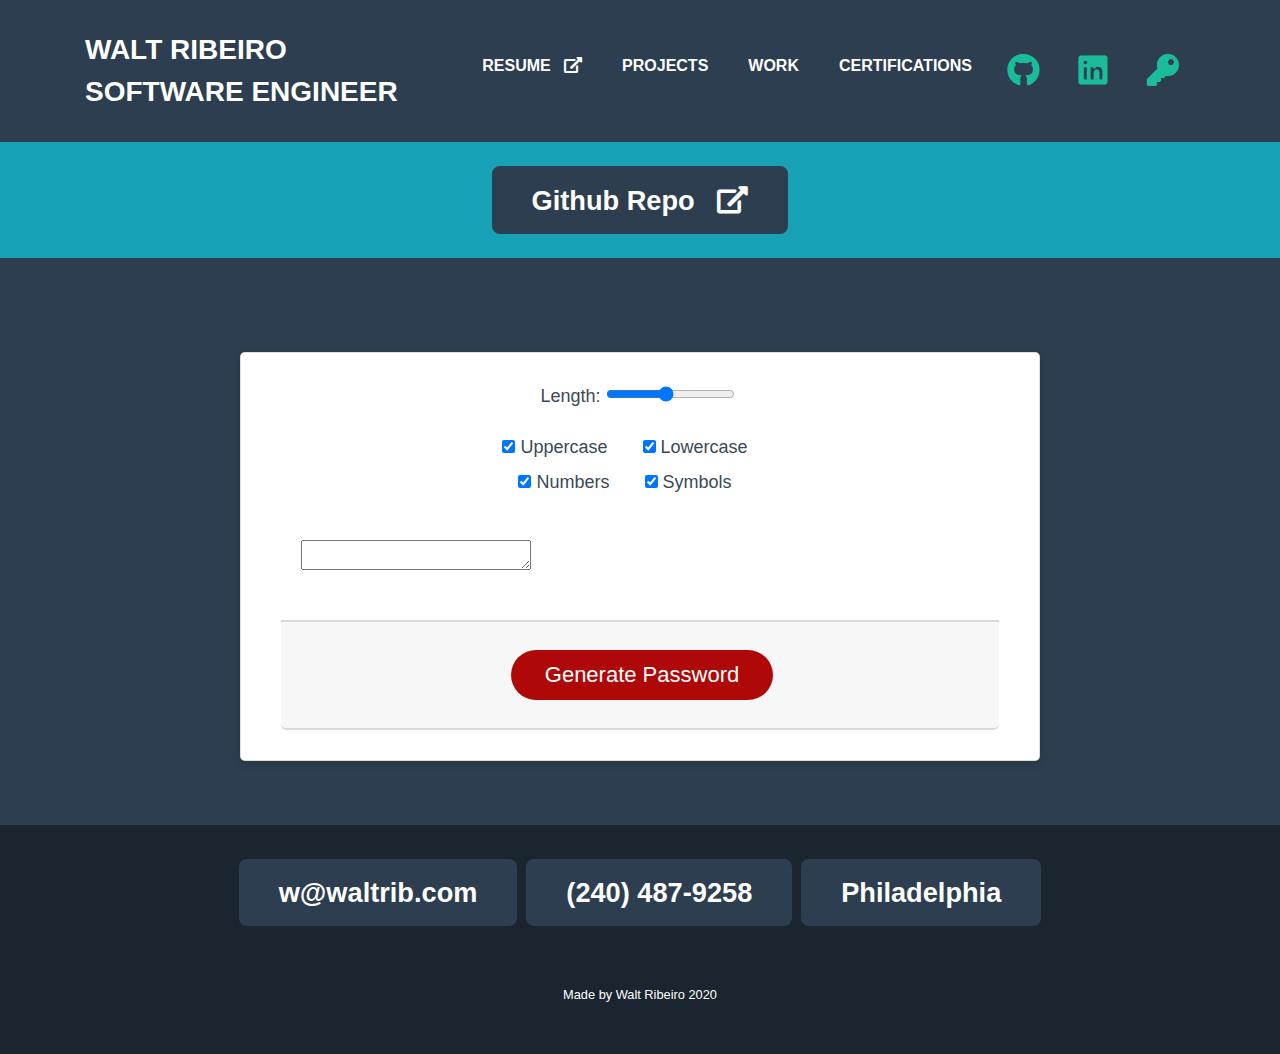
<file: index.html>
<!DOCTYPE html>
<html lang="en">
  <head>
    <meta charset="utf-8" />
    <meta
      name="viewport"
      content="width=device-width, initial-scale=1, shrink-to-fit=no"/>
    <meta name="description" content="" />
    <meta name="author" content="" />
    <meta name="format-detection" content="telephone=no">
    <title>Walt Ribeiro's Resume</title>

    <link href="css/reset.css" rel="stylesheet" type="text/css" />
    
    <link
      href="vendor/fontawesome-free/css/all.min.css"
      rel="stylesheet"
      type="text/css"/>

    <link href="css/freelancer.css" rel="stylesheet"/>

    <link rel="stylesheet" href="css/style.css">

  </head>

  <body id="page-top">
  
<!-- Navigation -->

    <nav
      class="navbar navbar-expand-lg bg-secondary text-uppercase fixed-top"
      id="mainNav"
    >
      <div class="container">
        <a
        class="navbar-brand js-scroll-trigger"
        href="http://waltrib.com"
        >
        Walt Ribeiro
        <br>
        Software Engineer
        </a>
        <button
        class="navbar-toggler navbar-toggler-right font-weight-bold bg-primary text-white rounded"
        type="button"
        data-toggle="collapse"
        data-target="#navbarResponsive"
        aria-controls="navbarResponsive"
        aria-expanded="false"
        aria-label="Toggle navigation"
        >

          <i class="fas fa-bars"></i>
        </button>
        <div class="collapse navbar-collapse" id="navbarResponsive">
          <ul class="navbar-nav ml-auto">

            <li class="nav-item mx-0 mx-lg-1">
              <a
              target="_blank" class="nav-link py-3 px-0 px-lg-3 rounded js-scroll-trigger"
              href="https://waltribeiro.github.io/img/portfolio/walt-ribeiro-resume-site.pdf">
              Resume &nbsp;
              <i class="fas fa-external-link-alt" style="color:white"></i>
              <a>
            </li>       
            
            <li class="nav-item mx-0 mx-lg-1">
              <a
              class="nav-link py-3 px-0 px-lg-3 rounded js-scroll-trigger"
              href="http://waltrib.com/#projects">
              Projects
              </a>
            </li>

            <li class="nav-item mx-0 mx-lg-1">
              <a
              class="nav-link py-3 px-0 px-lg-3 rounded js-scroll-trigger"
              href="http://waltrib.com/#work">
              Work
              </a>
            </li>
          
            <li class="nav-item mx-0 mx-lg-1">
              <a
              class="nav-link py-3 px-0 px-lg-3 rounded js-scroll-trigger"
              href="http://waltrib.com/#certifications">
              Certifications
              </a>
            </li>

            <li class="list-inline-item">
              <a
              class="nav-link py-3 px-0 px-lg-3 rounded js-scroll-trigger"
              target="_blank"
              href="http://git.waltrib.com">
              <i class="fab fa-github fa-2x mr-0"></i>
              </a>
            </li>

            <li class="list-inline-item">
              <a
              class="nav-link py-3 px-0 px-lg-3 rounded js-scroll-trigger"
              target="_blank"
              href="http://linkedin.waltrib.com">
              <i class="fab fa-linkedin fa-2x mr-0"></i>
              </a>
            </li>

            <li class="list-inline-item">
              <a
              class="nav-link py-3 px-0 px-lg-3 rounded js-scroll-trigger"
              onclick="checkPass()"
              href="#"
            >
                <i class="fas fa-key fa-2x mr-0"></i>
              </a>
            </li>
          
          </ul>
        </div>
      </div>
    </nav>

<!-- Masthead -->

    <header class="masthead bg-info text-white text-center" id="contact">
    <div class="container d-flex align-items-center flex-column">

<!-- Masthead Heading -->

    <h2 class="masthead-heading mb-0" style="padding-top:20px">


      <a href="https://github.com/waltribeiro/password-generator" target="_blank">
        <span
        class="badge badge-secondary"
        style="text-decoration:none;
        margin-top:10px;
        margin-bottom:8px;
        padding-top:20px;
        padding-right:40px;
        padding-bottom:20px;
        padding-left:40px"
        >
        Github Repo &nbsp; <i class="fas fa-external-link-alt" style="color:white"></i>
        </span>
      </a>

    </h2>

<!-- Masthead Subheading -->
<!-- <p class="masthead-subheading font-weight-light mb-0">w@waltrib.com &bull; 240-487-9258</p> -->

  </div>
</header>





<!--------------------- NEW CODE STARTS HERE -------------------->
<!--------------------- NEW CODE STARTS HERE -------------------->

<section class="page-section bg-secondary text-white mb-0" id="projects">
  <div class="container">   

<!------------ About Section Heading ------------>

    <!-- <h2 class="page-section-heading text-center text-white">
      PLAYABLE PIANO
    </h2>

    <br /> -->

<!------------ About Section Heading ------------>

    <div class="wrapper">
      
      <div class="card">

      <div id="sliderCount" class="slidecontainer">






<div class="text-center">
  <p>
      <label>Length:</label>
      <input type="range" id="passwordLengthSlider" value="64" min="8" max="128" 
          oninput="document.getElementById('passwordLengthSlider').innerHTML = this.value" />
      <label id="passwordLengthText"></label>
  </p>

</div>





        <p align="center">
          <input id="uppercaseCheck" type="checkbox" name="uppercaseName" value="1" checked>
          <label style="margin-right:30px" for="vehicle2">Uppercase</label>

          <input id="lowercaseCheck" type="checkbox" name="lowercaseValue" value="1" checked>
          <label style="margin-right:30px" for="vehicle2">Lowercase</label>

          <br>
          
          <input id="numberCheck" type="checkbox" name="numbersValue" value="1" checked>
          <label style="margin-right:30px" for="vehicle2">Numbers</label>

          <input id="symbolCheck" type="checkbox" name="symbolsValue" value="1" checked>
          <label style="margin-right:30px" for="vehicle2">Symbols</label>
        </p>
        <p id="alertText" style="text-align:center"></p>
      </div>

      <div class="card-body">
        <!-- why does changing id="password" into id="passwordText" make the box longer? -->
        <textarea
          readonly
          id="passwordTextArea"
          placeholder=""
          aria-label="Generated Password"
        ></textarea>
      </div>

      <div class="card-footer">
        <button id="generateButton" class="btn">Generate Password</button>
      </div>

    </div>

  </div>

</div>

</section>

<!--------------------- NEW CODE ENDS HERE -------------------->
<!--------------------- NEW CODE ENDS HERE -------------------->


<!-- Copyright Section -->

<section class="copyright py-4 text-center text-white">
  <div class="container">
    <h2 class="masthead-heading mb-0">

      <a href="mailto:w@waltrib.com">
        <span class="badge badge-secondary" style="
        text-decoration:none;
        padding-top:20px;
        padding-right:40px;
        padding-bottom:20px;
        padding-left:40px">
          w@waltrib.com
        </span>
        </a>
        
        <a href="tel:2404879258">
          <span class="badge badge-secondary" style="text-decoration:none;
          margin-top:10px;
          padding-top:20px;
          padding-right:40px;
          padding-bottom:20px;
          padding-left:40px"
          >
            (240) 487-9258
          </span>
        </a>

        <span
        class="badge badge-secondary"
        style="text-decoration:none;
        margin-top:10px;
        margin-bottom:8px;
        padding-top:20px;
        padding-right:40px;
        padding-bottom:20px;
        padding-left:40px"
        >
          Philadelphia
        </span>



      </h2>
      <br />
      <br>
      <small>Made by Walt Ribeiro 2020</small>
      <br>
      <br>
    </div>
</section>

<!-- jQuery -->
<script class="cssdeck" src="//cdnjs.cloudflare.com/ajax/libs/jquery/1.8.0/jquery.min.js"></script>

<!-- Bootstrap core JavaScript -->
<script src="vendor/jquery/jquery.min.js"></script>
<script src="vendor/bootstrap/js/bootstrap.bundle.min.js"></script>

<!-- Plugin JavaScript -->
<script src="vendor/jquery-easing/jquery.easing.min.js"></script>

<!-- Custom scripts for this template -->
<script src="js/freelancer.js"></script>


<!-- Password Generator -->
<script src="js/script.js"></script>

  </body>
</html>
</file>
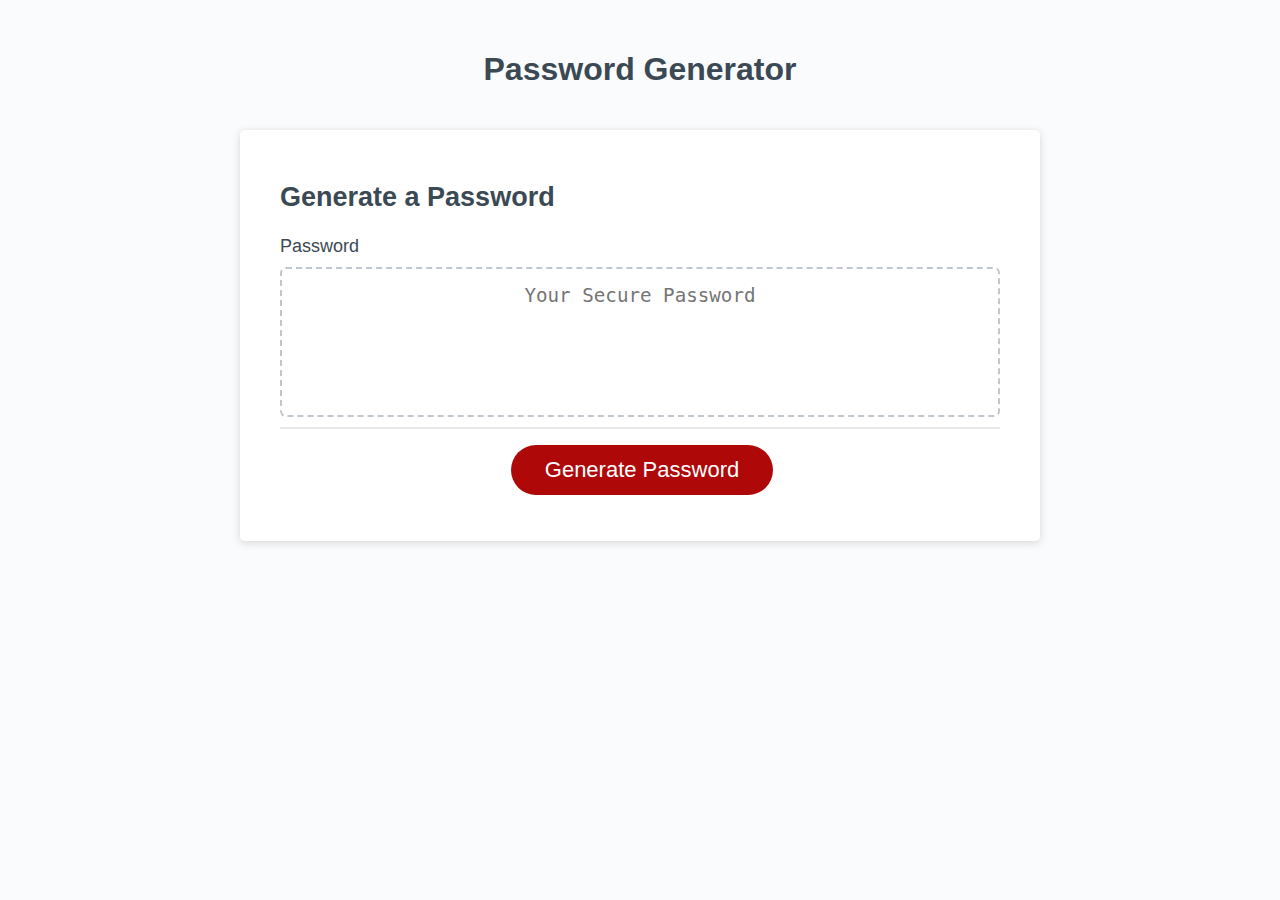
<file: Develop/index.html>
<!DOCTYPE html>
<html lang="en">
  <head>
    <meta charset="UTF-8" />
    <meta name="viewport" content="width=device-width, initial-scale=1.0" />
    <meta http-equiv="X-UA-Compatible" content="ie=edge" />
    <title>Password Generator</title>
    <link rel="stylesheet" href="style.css" />
  </head>
  <body>
    <div class="wrapper">
      <header>
        <h1>Password Generator</h1>
      </header>
      <div class="card">
        <div class="card-header">
          <h2>Generate a Password</h2>
        </div>

        
<!-- <form id="form"> -->

          Password
          <!-- <input type="number" min="8" max="128" value="8" id="chooseLength">

          </select>
<br>
<input type="checkbox" id="includeUppercase">
<label for="includeUppercase" class="checkbox-inline">Uppercase</label>
<br>
<input type="checkbox" id="includeLowercase">
<label for="includeLowercase" class="checkbox-inline">Lowercase</label>
<br>
<input type="checkbox" id="includeNumbers">
<label for="includeNumbers" class="checkbox-inline">Numbers</label>
<br>
<input type="checkbox" id="includeSymbols">
<label for="includeSymbols" class="checkbox-inline">Symbols</label> -->
          
<!-- </form> -->


        <div class="card-body">
          <textarea
            readonly
            id="password"
            placeholder="Your Secure Password"
            aria-label="Generated Password"
          ></textarea>
        </div>
        <div class="card-footer">
          <button id="generate" class="btn">Generate Password</button>
        </div>
      </div>
    </div>
    <script src="script.js"></script>
  </body>
</html>
</file>
<file: css/style.css>
body {
  font-family: sans-serif;
  /* background-color: #f9fbfd; */
  background-color: lightgray
}

.wrapper {
  padding-top: 30px;
  padding-left: 20px;
  padding-right: 20px;
}

header {
  text-align: center;
  padding: 20px;
  padding-top: 0px;
  color: hsl(206, 17%, 28%);
}

.card {
  background-color: hsl(0, 0%, 100%);
  border-radius: 5px;
  border-width: 1px;
  box-shadow: rgba(0, 0, 0, 0.15) 0px 2px 8px 0px;
  color: hsl(206, 17%, 28%);
  font-size: 18px;
  margin: 0 auto;
  max-width: 800px;
  padding: 30px 40px;
}

.card-header::after {
  content: " ";
  display: block;
  width: 100%;
  background: #e7e9eb;
  height: 2000px;
}

.card-body {
  min-height: 100px;
}

.card-footer {
  text-align: center;
}

/* .card-footer::before {
  content: " ";
  display: block;
  width: 100%;
  background: #075aad;
  height: 0px;
} */

.card-footer::after {
  content: " ";
  display: block;
  clear: both;
}

.btn {
  border: none;
  background-color: hsl(360, 91%, 36%);
  border-radius: 25px;
  box-shadow: rgba(0, 0, 0, 0.1) 0px 1px 6px 0px rgba(0, 0, 0, 0.2) 0px 1px 1px
    0px;
  color: hsl(0, 0%, 100%);
  display: inline-block;
  font-size: 22px;
  line-height: 22px;
  margin: 16px 16px 16px 20px;
  padding: 14px 34px;
  text-align: center;
  cursor: pointer;
}

button[disabled] {
  cursor: default;
  background: #c0c7cf;
}

.float-right {
  float: right;
}

#password {
  -webkit-appearance: none;
  -moz-appearance: none;
  appearance: none;
  border: none;
  display: block;
  width: 100%;
  padding-top: 15px;
  padding-left: 15px;
  padding-right: 15px;
  padding-bottom: 85px;
  font-size: 1.2rem;
  text-align: center;
  margin-top: 10px;
  margin-bottom: 10px;
  border: 2px dashed #c0c7cf;
  border-radius: 6px;
  resize: none;
  overflow: hidden;
}

@media (max-width: 690px) {
  .btn {
    font-size: 1rem;
    margin: 0px 0px 0px 0px;
    padding: 10px 15px;
  }

  #password {
    font-size: 1rem;
  }
}

@media (max-width: 500px) {
  .btn {
    font-size: 1rem;
  }
}

input[type=number]::-webkit-inner-spin-button, 
input[type=number]::-webkit-outer-spin-button {  

   opacity: 1;

}

















.displayMusicNote {
  font-size: 40px;
  color: black;
  margin: auto;

}

.btn {
margin: 20px;

}

.piano {
  display: flex;
}

.key {
  height: calc(var(--width) * 4);
  width: var(--width);
}

.white {
  --width: 66px;
  background-color: rgb(255, 255, 255);
  border: 1px solid #333;
}

.white.active {
  background-color: rgb(204, 204, 204);
}

.black {
  --width: 40px;
  background-color: rgb(0, 0, 0);
  margin-left: calc(var(--width) / -2);
  margin-right: calc(var(--width) / -2);
  z-index: 2;
}

.black.active {
  background-color: #333;
}

.highlight {
  --width: 66px;
  background-color: rgb(204, 44, 44);
  border: 1px solid #333;
}

img {
  width: 450px;
}

@media only screen and (max-width:768px) {

  .white {
    --width: 50px;
    background-color: white;
    border: 1px solid #333;
  }

  .white.active {
    background-color: #CCC;
  }

  .black {
    --width: 30px;
    background-color: black;
    margin-left: calc(var(--width) / -2);
    margin-right: calc(var(--width) / -2);
    z-index: 2;
  }

  .black.active {
    background-color: #333;
  }

  .highlight {
    --width: 50px;
    background-color: rgb(204, 44, 44);
    border: 1px solid #333;
  }

}













body {
  font-family: sans-serif;
  /* background-color: #f9fbfd; */
  background-color: lightgray
}

.wrapper {
  padding-top: 30px;
  padding-left: 20px;
  padding-right: 20px;
}

header {
  text-align: center;
  padding: 20px;
  padding-top: 0px;
  color: hsl(206, 17%, 28%);
}

.card {
  background-color: hsl(0, 0%, 100%);
  border-radius: 5px;
  border-width: 1px;
  box-shadow: rgba(0, 0, 0, 0.15) 0px 2px 8px 0px;
  color: hsl(206, 17%, 28%);
  font-size: 18px;
  margin: 0 auto;
  max-width: 800px;
  padding: 30px 40px;
}

.card-header::after {
  content: " ";
  display: block;
  width: 100%;
  background: #e7e9eb;
  height: 2000px;
}

.card-body {
  min-height: 100px;
}

.card-footer {
  text-align: center;
}

/* .card-footer::before {
  content: " ";
  display: block;
  width: 100%;
  background: #e7e9eb;
  height: 0px;
} */

.card-footer::after {
  content: " ";
  display: block;
  clear: both;
}

.btn {
  border: none;
  background-color: hsl(360, 91%, 36%);
  border-radius: 25px;
  box-shadow: rgba(0, 0, 0, 0.1) 0px 1px 6px 0px rgba(0, 0, 0, 0.2) 0px 1px 1px
    0px;
  color: hsl(0, 0%, 100%);
  display: inline-block;
  font-size: 22px;
  line-height: 22px;
  margin: 16px 16px 16px 20px;
  padding: 14px 34px;
  text-align: center;
  cursor: pointer;
}

button[disabled] {
  cursor: default;
  background: #c0c7cf;
}

.float-right {
  float: right;
}

#password {
  -webkit-appearance: none;
  -moz-appearance: none;
  appearance: none;
  border: none;
  display: block;
  width: 100%;
  padding-top: 15px;
  padding-left: 15px;
  padding-right: 15px;
  padding-bottom: 85px;
  font-size: 1.2rem;
  text-align: center;
  margin-top: 10px;
  margin-bottom: 10px;
  border: 2px dashed #c0c7cf;
  border-radius: 6px;
  resize: none;
  overflow: hidden;
}

@media (max-width: 690px) {
  .btn {
    font-size: 1rem;
    margin: 0px 0px 0px 0px;
    padding: 10px 15px;
  }

  #password {
    font-size: 1rem;
  }
}

@media (max-width: 500px) {
  .btn {
    font-size: 1rem;
  }
}

input[type=number]::-webkit-inner-spin-button, 
input[type=number]::-webkit-outer-spin-button {  

   opacity: 1;

}











.sliderWidth {
    width: 20%;
}
</file>
<file: Develop/style.css>
*,
*::before,
*::after {
  box-sizing: border-box;
}

html,
body,
.wrapper {
  height: 100%;
  margin: 0;
  padding: 0;
}

body {
  font-family: sans-serif;
  background-color: #f9fbfd;
}

.wrapper {
  padding-top: 30px;
  padding-left: 20px;
  padding-right: 20px;
}

header {
  text-align: center;
  padding: 20px;
  padding-top: 0px;
  color: hsl(206, 17%, 28%);
}

.card {
  background-color: hsl(0, 0%, 100%);
  border-radius: 5px;
  border-width: 1px;
  box-shadow: rgba(0, 0, 0, 0.15) 0px 2px 8px 0px;
  color: hsl(206, 17%, 28%);
  font-size: 18px;
  margin: 0 auto;
  max-width: 800px;
  padding: 30px 40px;
}

/* .card-header::after {
  content: " ";
  display: block;
  width: 100%;
  background: #e7e9eb;
  height: 2px;
} */

.card-body {
  min-height: 100px;
}

.card-footer {
  text-align: center;
}

.card-footer::before {
  content: " ";
  display: block;
  width: 100%;
  background: #e7e9eb;
  height: 2px;
}

.card-footer::after {
  content: " ";
  display: block;
  clear: both;
}

.btn {
  border: none;
  background-color: hsl(360, 91%, 36%);
  border-radius: 25px;
  box-shadow: rgba(0, 0, 0, 0.1) 0px 1px 6px 0px rgba(0, 0, 0, 0.2) 0px 1px 1px
    0px;
  color: hsl(0, 0%, 100%);
  display: inline-block;
  font-size: 22px;
  line-height: 22px;
  margin: 16px 16px 16px 20px;
  padding: 14px 34px;
  text-align: center;
  cursor: pointer;
}

button[disabled] {
  cursor: default;
  background: #c0c7cf;
}

.float-right {
  float: right;
}

#password {
  -webkit-appearance: none;
  -moz-appearance: none;
  appearance: none;
  border: none;
  display: block;
  width: 100%;
  padding-top: 15px;
  padding-left: 15px;
  padding-right: 15px;
  padding-bottom: 85px;
  font-size: 1.2rem;
  text-align: center;
  margin-top: 10px;
  margin-bottom: 10px;
  border: 2px dashed #c0c7cf;
  border-radius: 6px;
  resize: none;
  overflow: hidden;
}

@media (max-width: 690px) {
  .btn {
    font-size: 1rem;
    margin: 16px 0px 0px 0px;
    padding: 10px 15px;
  }

  #password {
    font-size: 1rem;
  }
}

@media (max-width: 500px) {
  .btn {
    font-size: 0.8rem;
  }
}

input[type=number]::-webkit-inner-spin-button, 
input[type=number]::-webkit-outer-spin-button {  

   opacity: 1;

}
</file>
